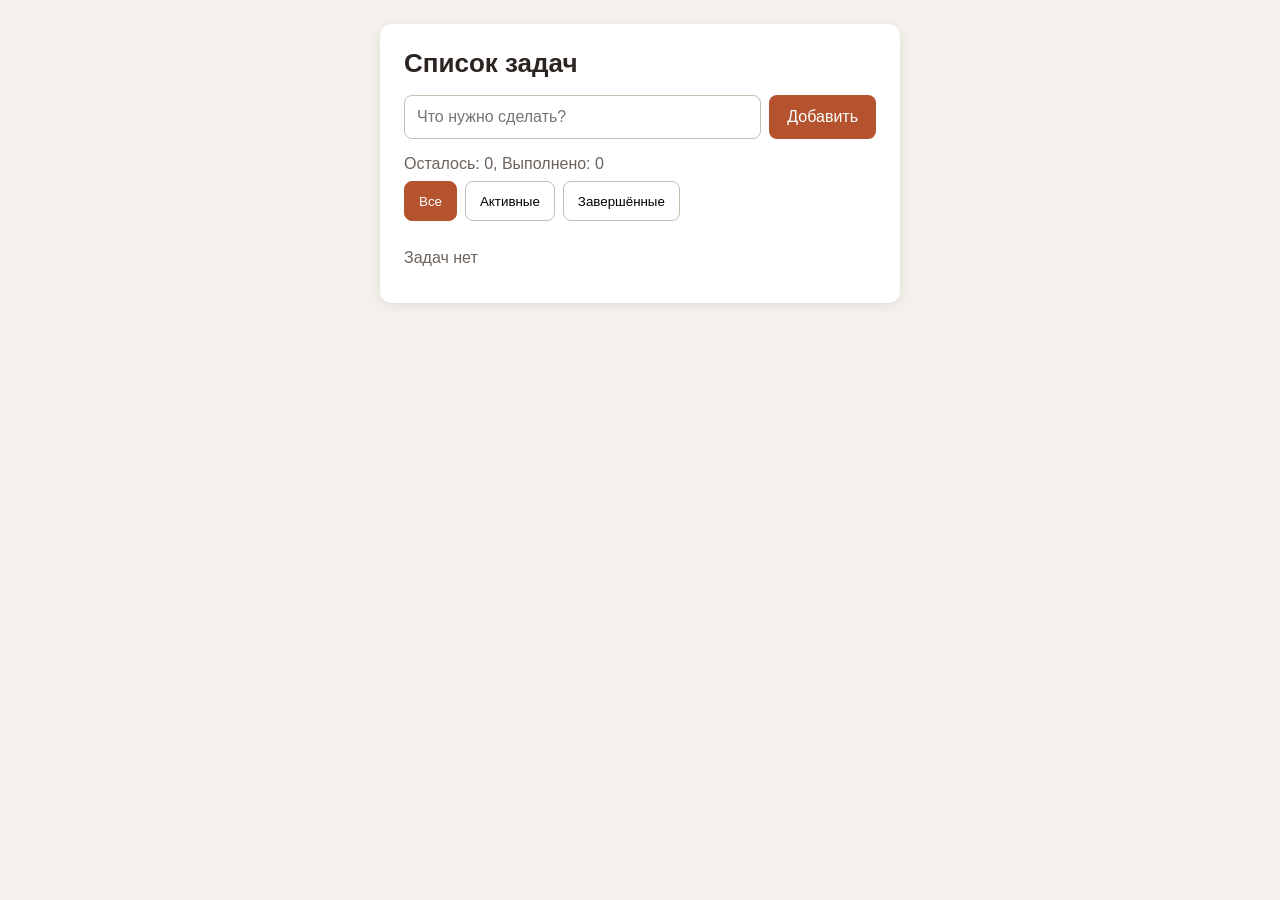
<file: task3/index.html>
<!DOCTYPE html>
<html lang="ru">
<head>
  <meta charset="utf-8">
  <meta name="viewport" content="width=device-width, initial-scale=1">
  <title>Todo-list</title>
  <link rel="stylesheet" href="style.css">
  <script src="script.js" defer></script>
</head>
<body>
  <main class="app">
    <h1>Список задач</h1>
 
    <form class="todo-form" id="todo-form">
      <input type="text" id="todo-input" placeholder="Что нужно сделать?" autocomplete="off">
      <button type="submit" class="btn">Добавить</button>
    </form>
    <p class="warning" id="warning" hidden>Введите текст задачи</p>
 
    <p class="stats" id="stats"></p>
 
    <div class="filters" id="filters">
      <button type="button" class="filter active" data-filter="all">Все</button>
      <button type="button" class="filter" data-filter="active">Активные</button>
      <button type="button" class="filter" data-filter="completed">Завершённые</button>
    </div>
 
    <ul class="todo-list" id="todo-list"></ul>
  </main>
</body>
</html>
</file>
<file: task3/style.css>
* { box-sizing: border-box; }
 
body {
  margin: 0;
  padding: 24px 16px;
  font-family: Arial, Helvetica, sans-serif;
  background: #f4f1ec;
  color: #2b2420;
}
 
.app {
  max-width: 520px;
  margin: 0 auto;
  padding: 24px;
  background: #fff;
  border-radius: 12px;
  box-shadow: 0 2px 12px rgba(0, 0, 0, 0.08);
}
 
h1 { margin: 0 0 16px; font-size: 26px; }
 
.todo-form { display: flex; gap: 8px; }
 
.todo-form input {
  flex: 1;
  min-height: 44px;
  padding: 0 12px;
  border: 1px solid #c9bdb1;
  border-radius: 8px;
  font-size: 16px;
}
 
.todo-form input:focus {
  outline: none;
  border-color: #b5532f;
  box-shadow: 0 0 0 3px rgba(181, 83, 47, 0.25);
}
 
.btn {
  min-height: 44px;
  padding: 0 18px;
  border: none;
  border-radius: 8px;
  background: #b5532f;
  color: #fff;
  font-size: 16px;
  cursor: pointer;
  transition: background-color 0.3s;
}
.btn:hover { background: #8c3d20; }
 
.warning { margin: 8px 0 0; color: #c0392b; font-size: 14px; }
 
.stats { margin: 16px 0 8px; color: #6d625b; }
 
.filters { display: flex; gap: 8px; margin-bottom: 16px; flex-wrap: wrap; }
 
.filter {
  min-height: 40px;
  padding: 0 14px;
  border: 1px solid #c9bdb1;
  border-radius: 8px;
  background: #fff;
  cursor: pointer;
  transition: background-color 0.3s;
}
.filter:hover { background: #f1e9e0; }
.filter.active { background: #b5532f; border-color: #b5532f; color: #fff; }
 
.todo-list { list-style: none; margin: 0; padding: 0; }
 
.todo-item {
  display: flex;
  align-items: center;
  gap: 12px;
  padding: 10px 0;
  border-bottom: 1px solid #eee5db;
}
 
.todo-item input[type="checkbox"] { width: 20px; height: 20px; cursor: pointer; }
 
.todo-text { flex: 1; word-break: break-word; }
 
.todo-item.completed .todo-text {
  text-decoration: line-through;
  opacity: 0.6;
}
 
.delete-btn {
  border: none;
  background: transparent;
  color: #c0392b;
  font-size: 14px;
  cursor: pointer;
}
.delete-btn:hover { text-decoration: underline; }
 
.empty { color: #6d625b; padding: 12px 0; }
</file>
